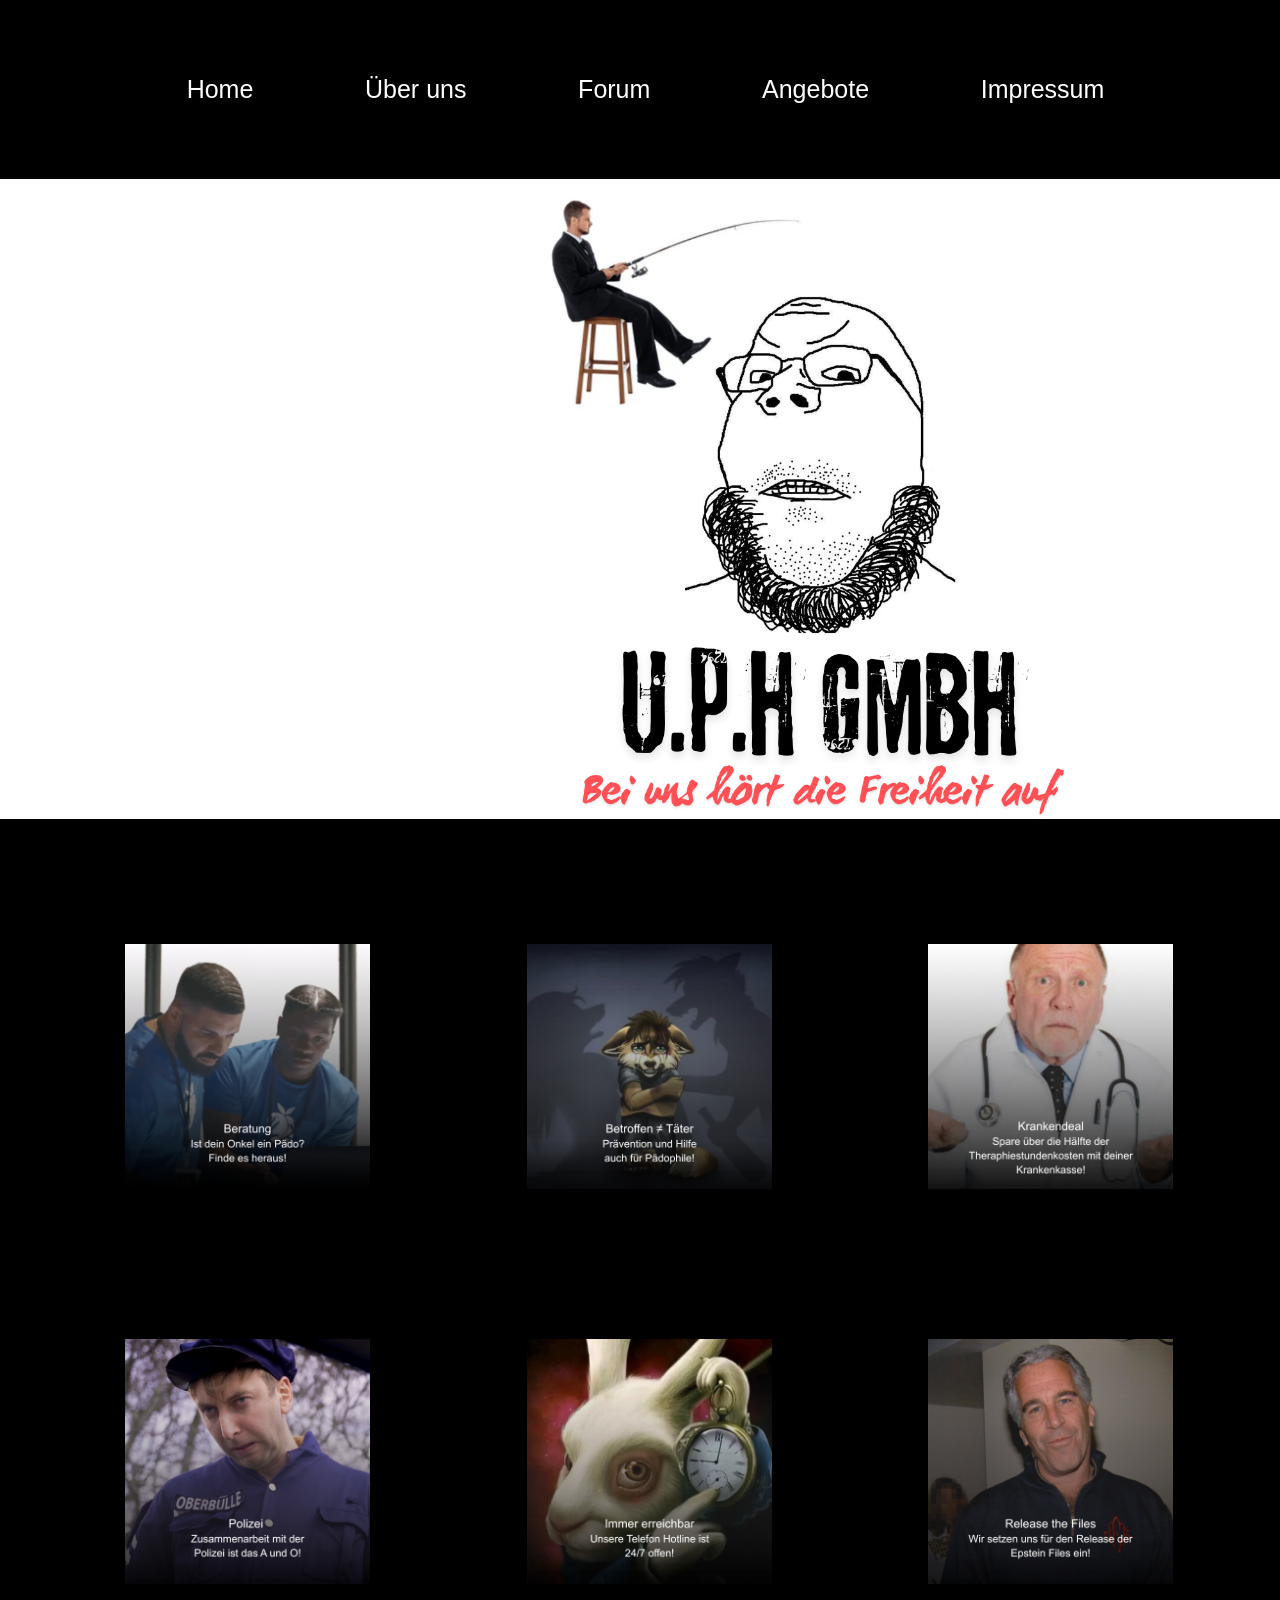
<file: index.html>
<!DOCTYPE html>
<html lang="en">
<head>
    <meta charset="UTF-8">
    <meta name="viewport" content="width=device-width, initial-scale=1.0">
    <title>UPH-Home</title>
    <link rel="stylesheet" href="style.css">
</head>
<body>
 <div class="navbar">
    <a href="index.html">Home</a>
    <a href="about.html">Über uns</a>
    <a href="forum.html">Forum</a>
    <a href="angebote.html">Angebote</a>
    <a href="impressum.html">Impressum</a>
 </div>
 
<div class="container">
    <img src="pics/uphreal.png" alt="logo">

 <!--  <div class="rechts">
     <p style=" font-family:arial;
    align-items:center;
    font-size:100px;justify-content:center; border-left:40px; padding:50px;padding-up:100px;border-up:200px;">Qualitatives <br> Pädo-Hunting</p>
    </div>!-->
 </div>

 <div class="infotainer">
    <img src="pics/2ü.png" alt="Beratung">
    <img src="pics/hilfe.png" alt="Psychologische Hilfe">
    <img src="pics/sparenmitwaren.png" alt="Sparen mit Krankenkasse">
    <img src="pics/oberbulle.png" alt="polizeiliche Zusammenarbeit">
    <img src="pics/tele.png" alt="24/7 Hotline">
    <img src="pics/thefiles.png" alt="Release the Files!!">
 </div>
</body>
</html>
</file>
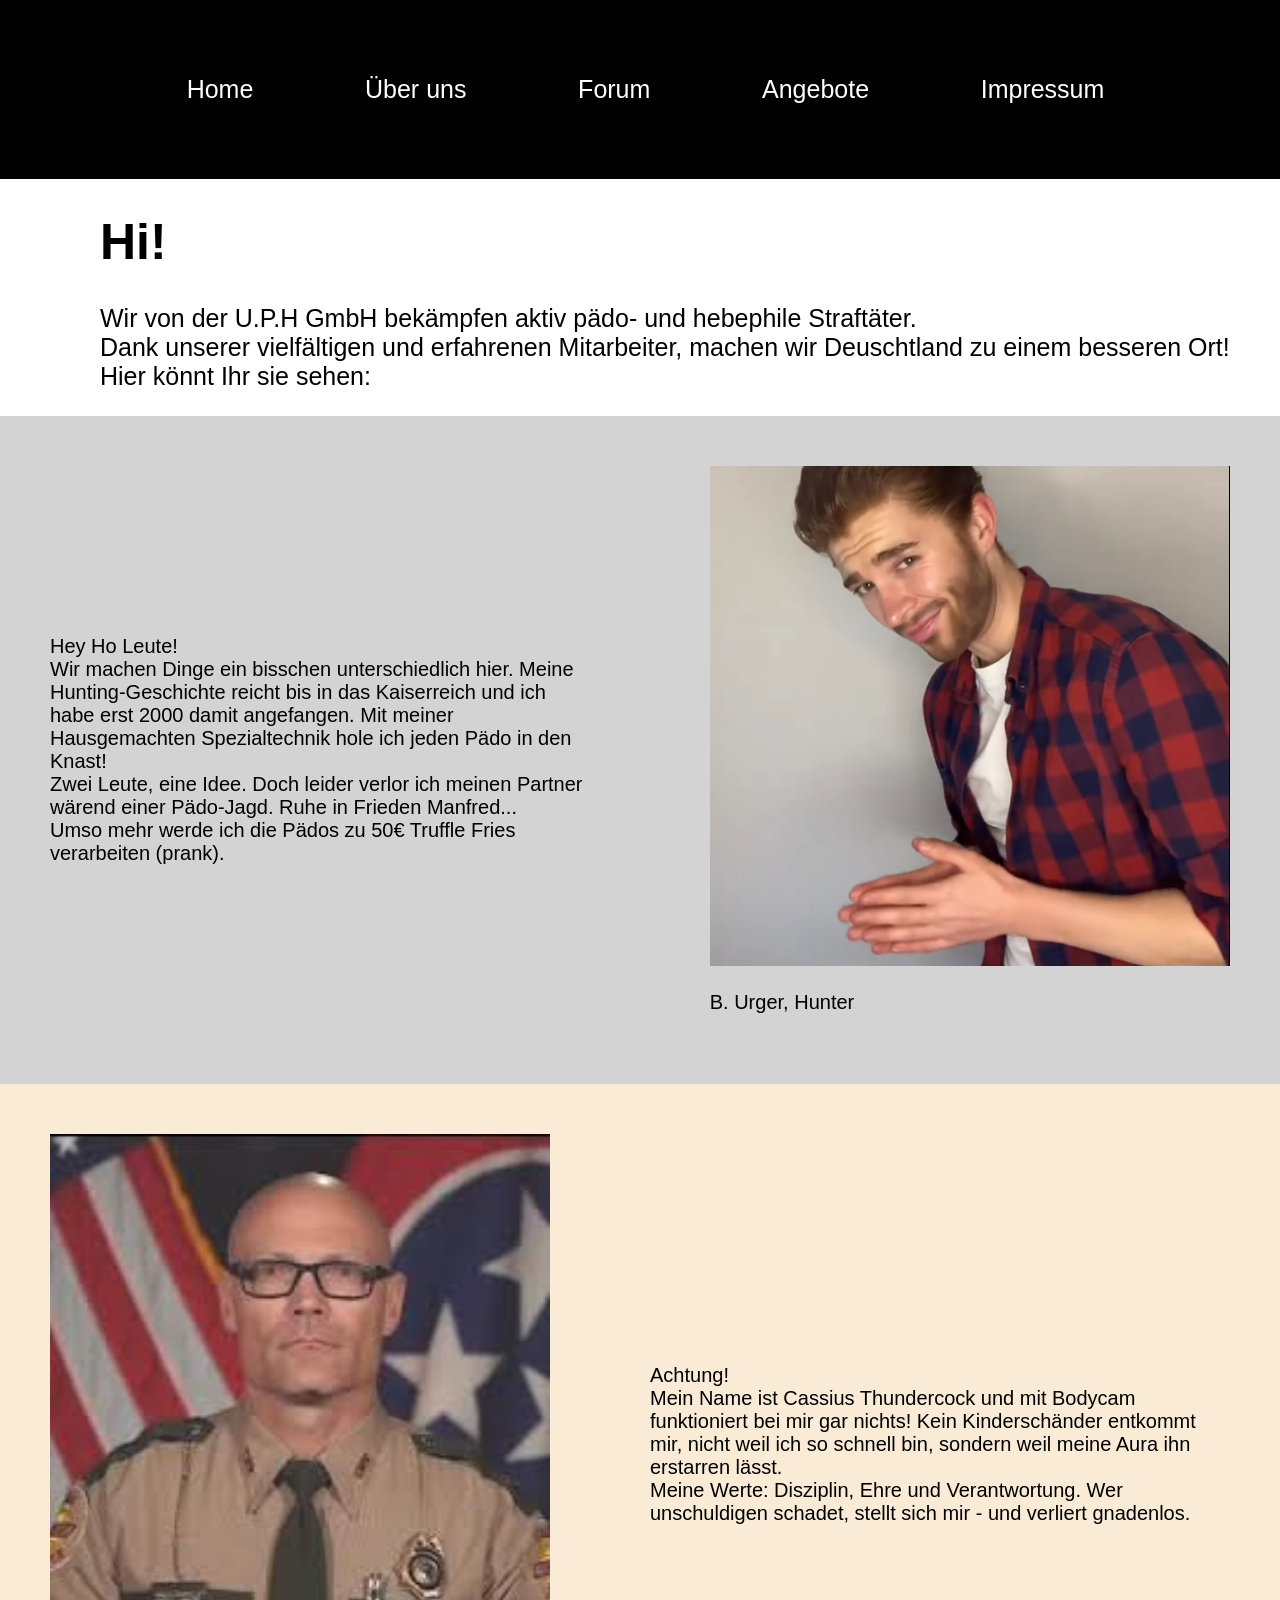
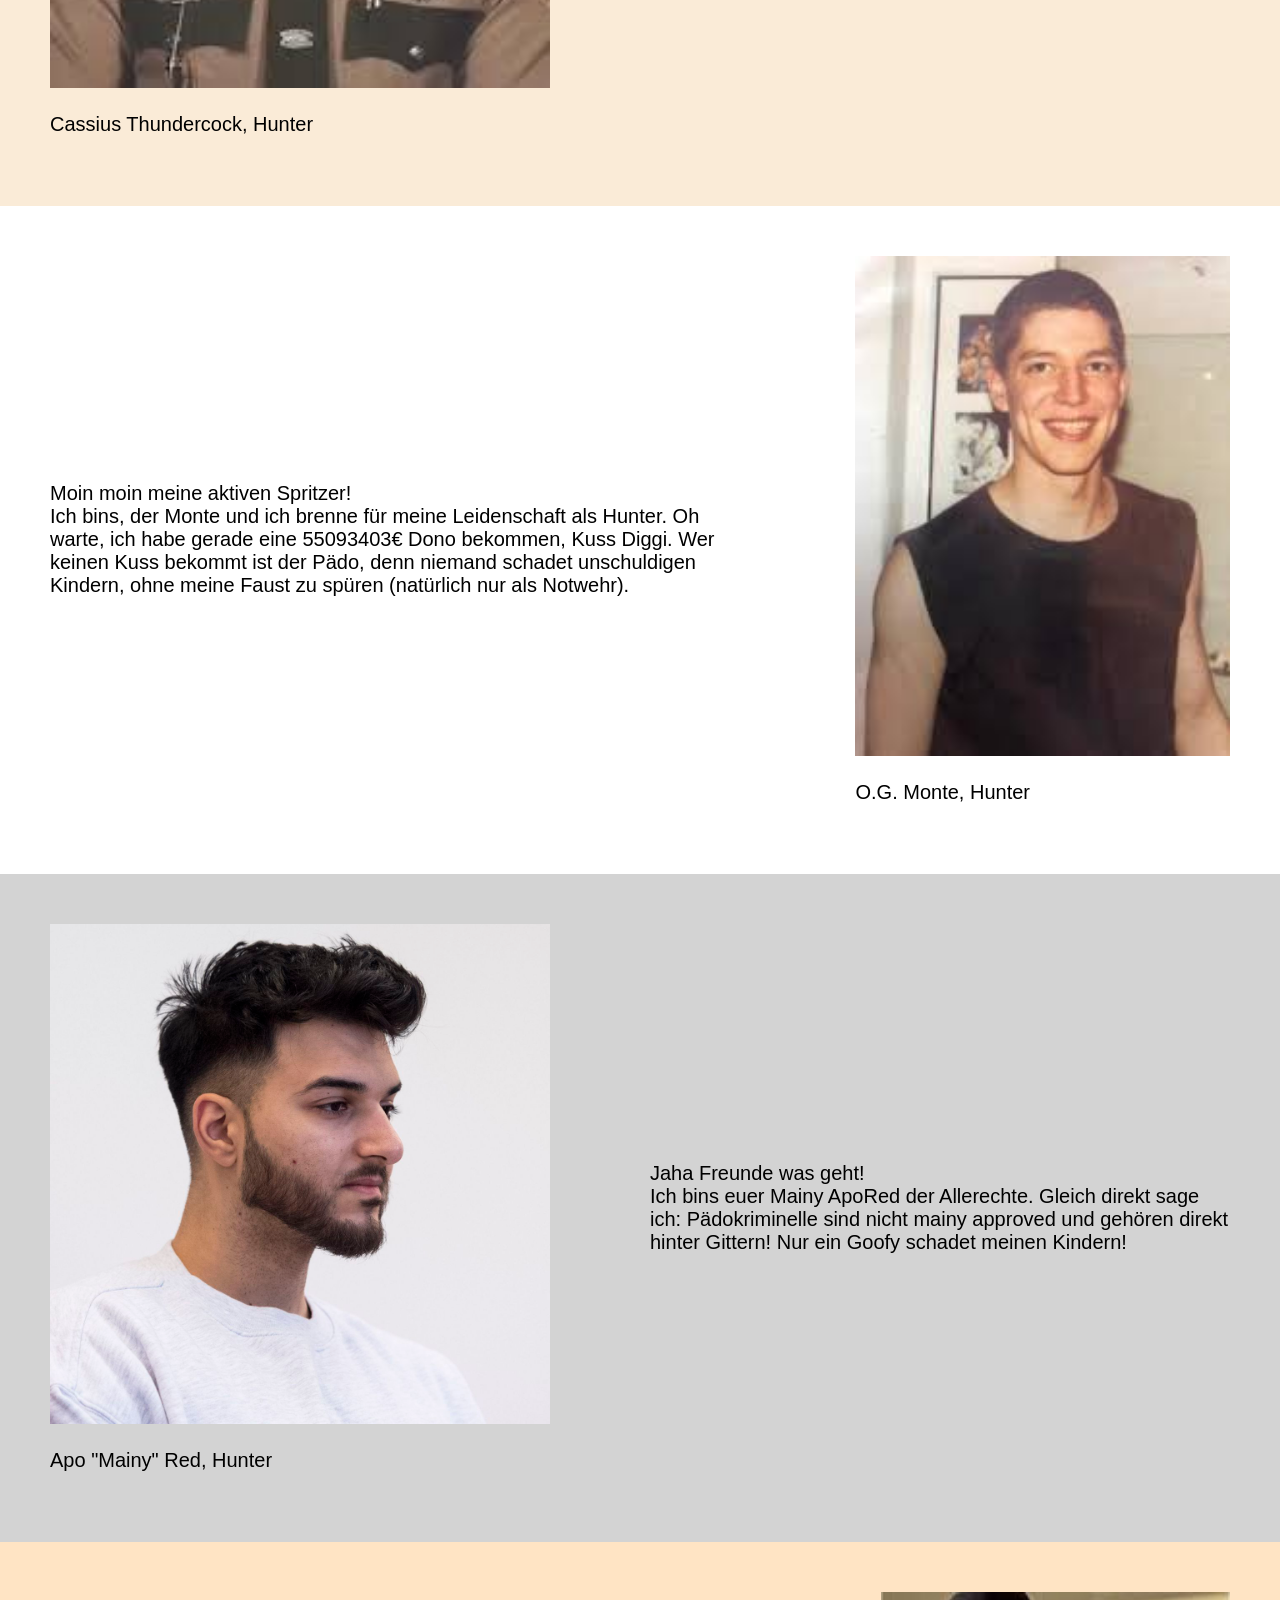
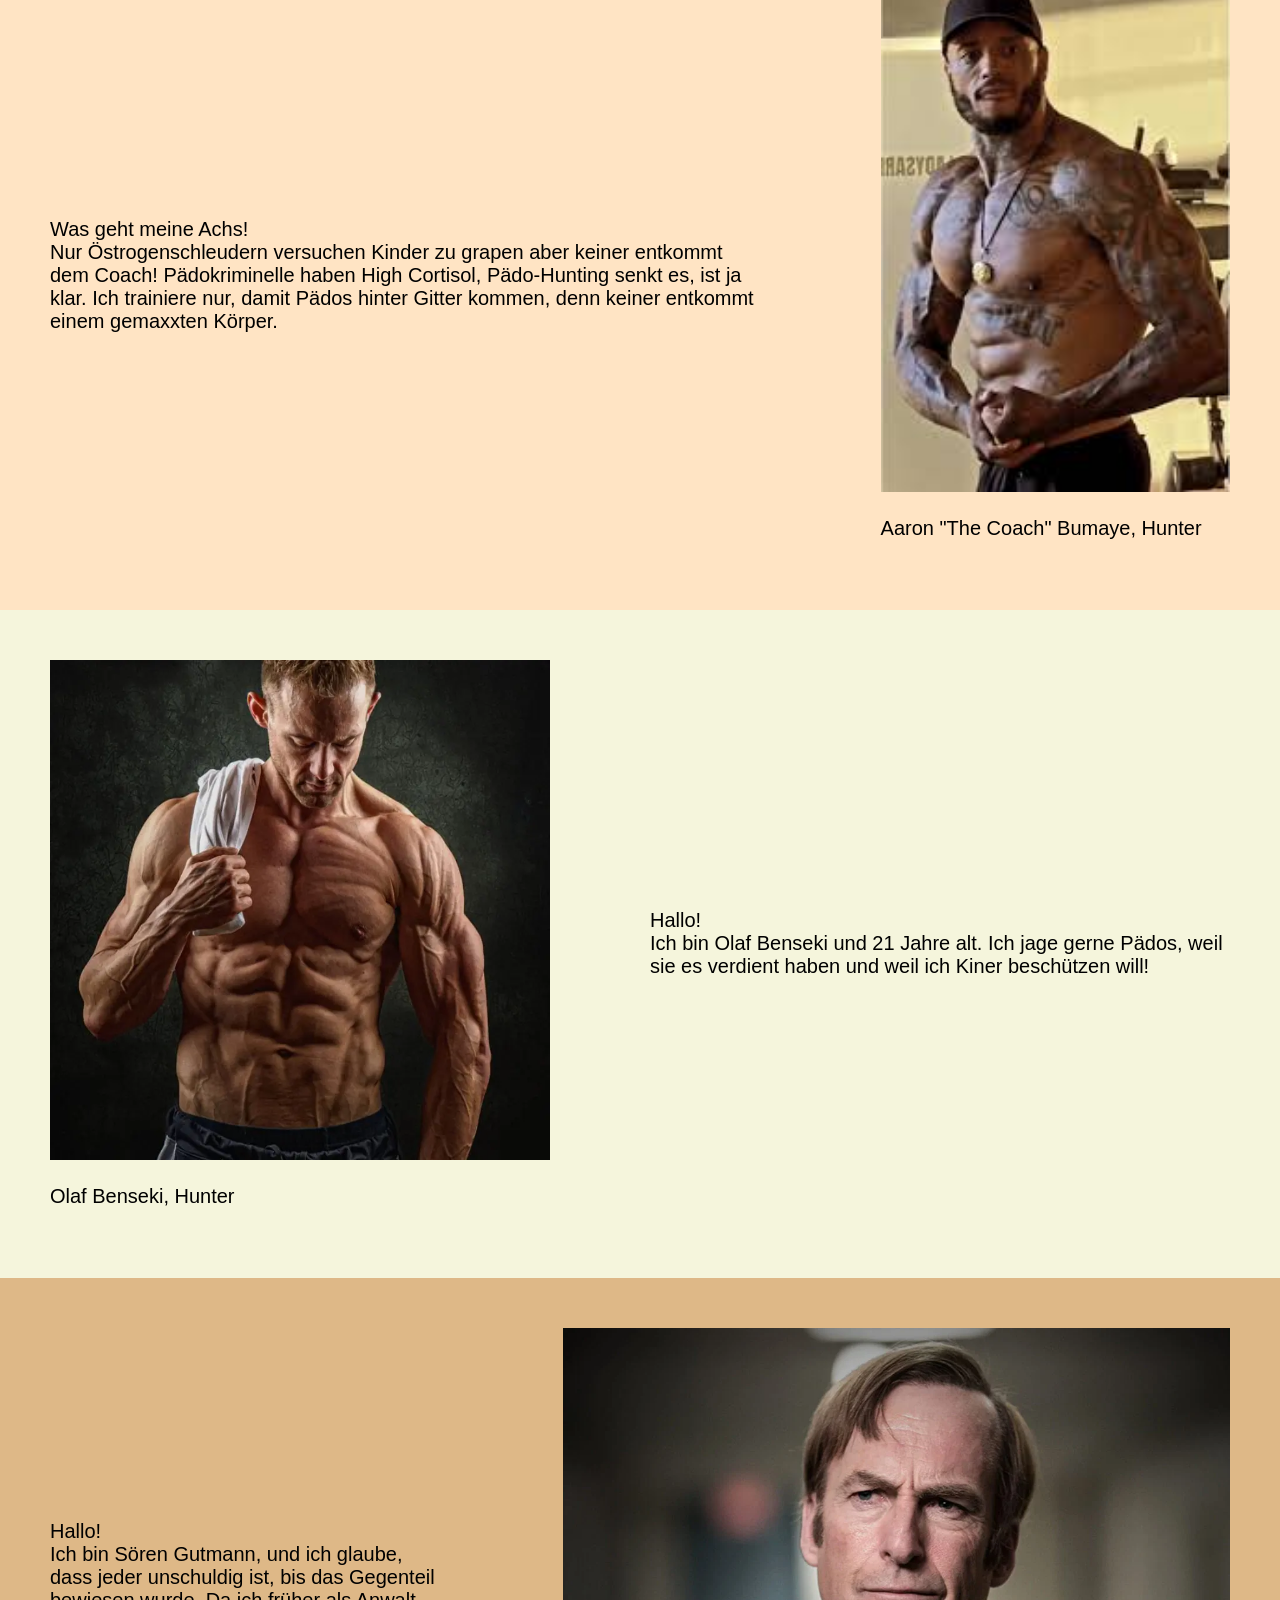
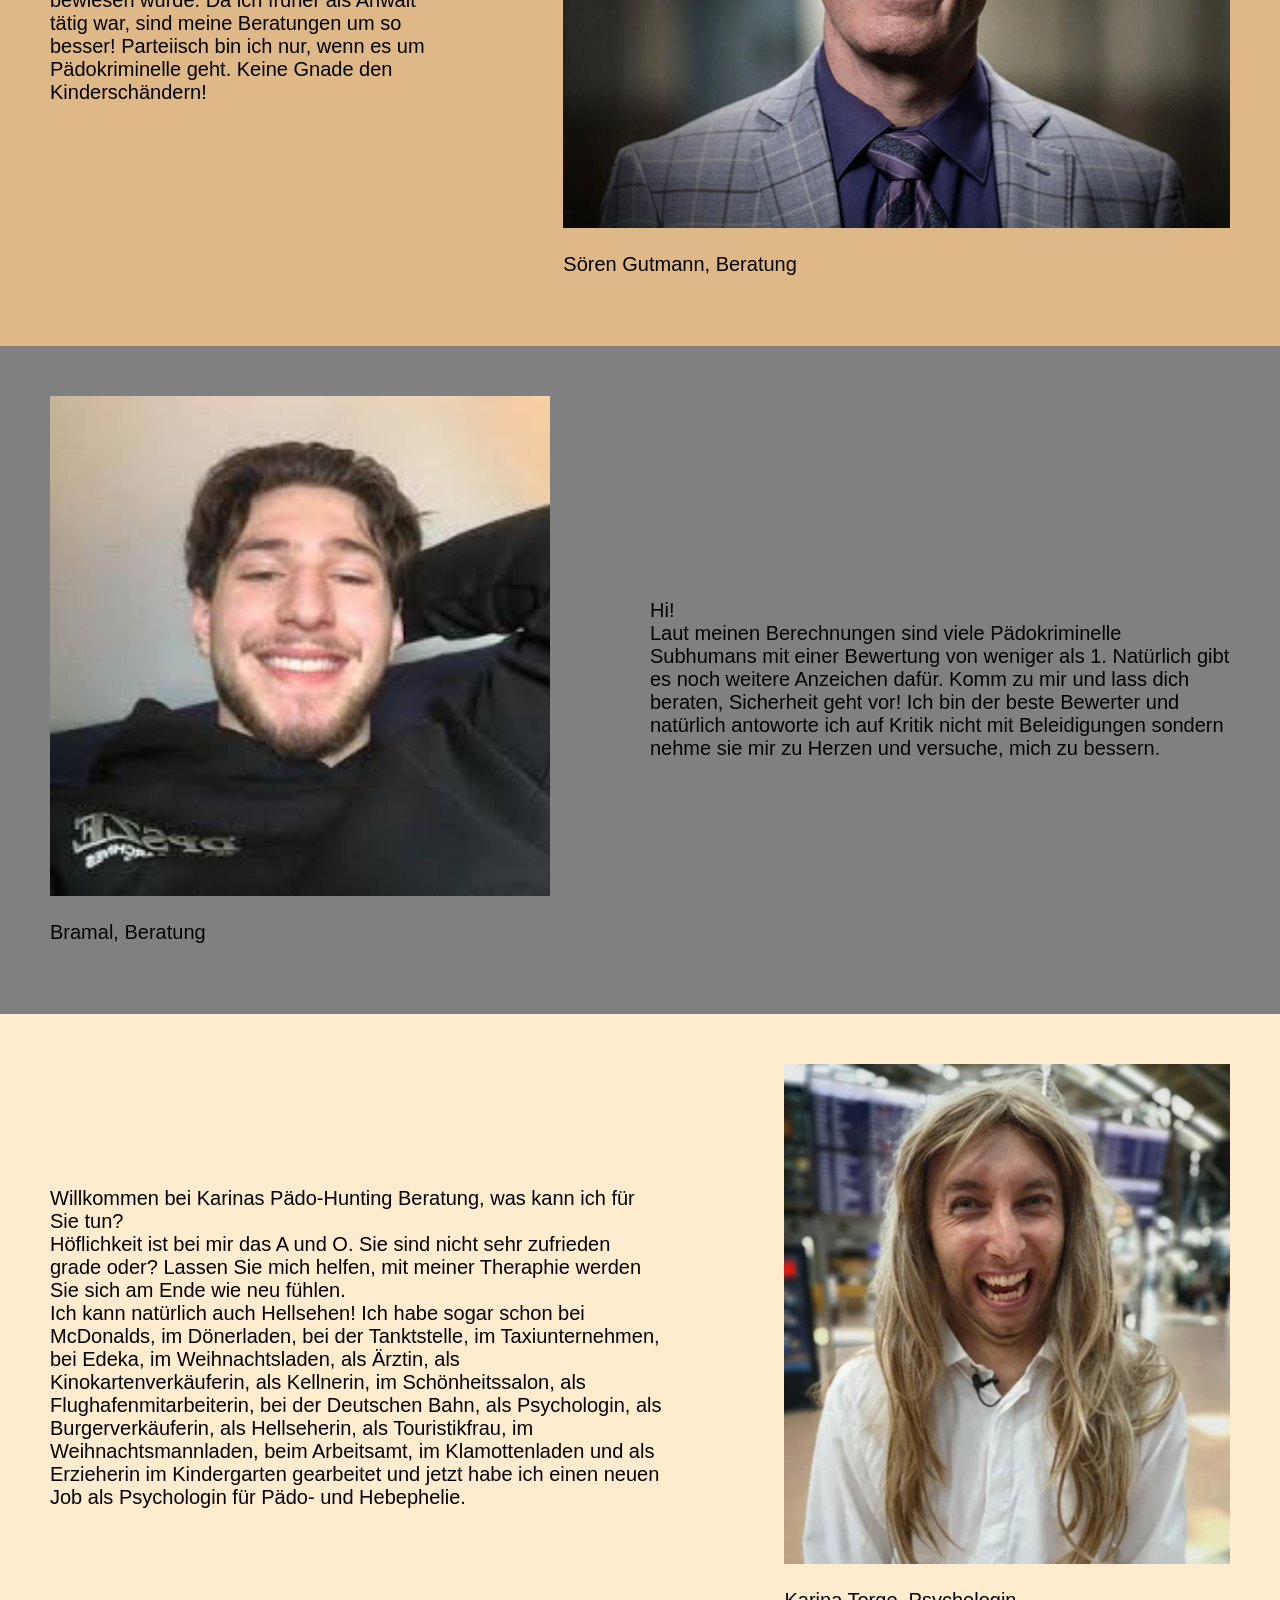
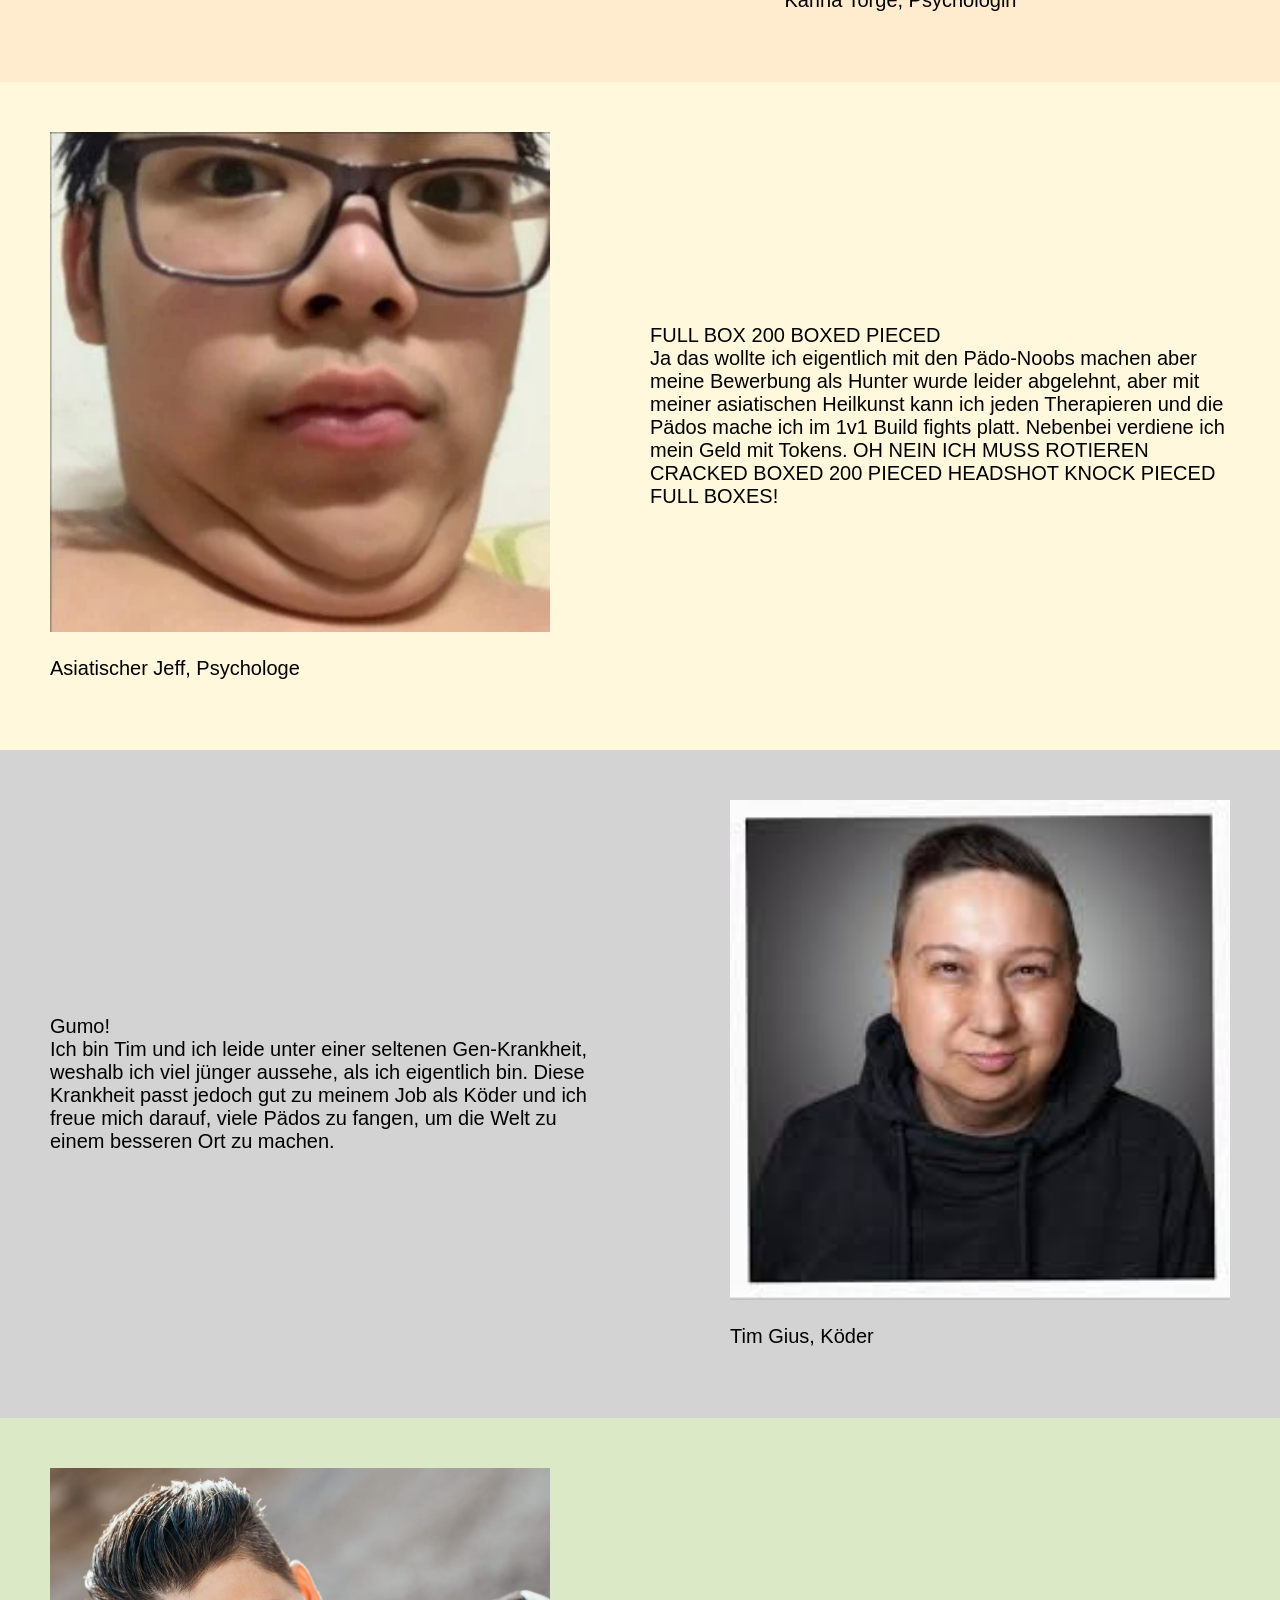
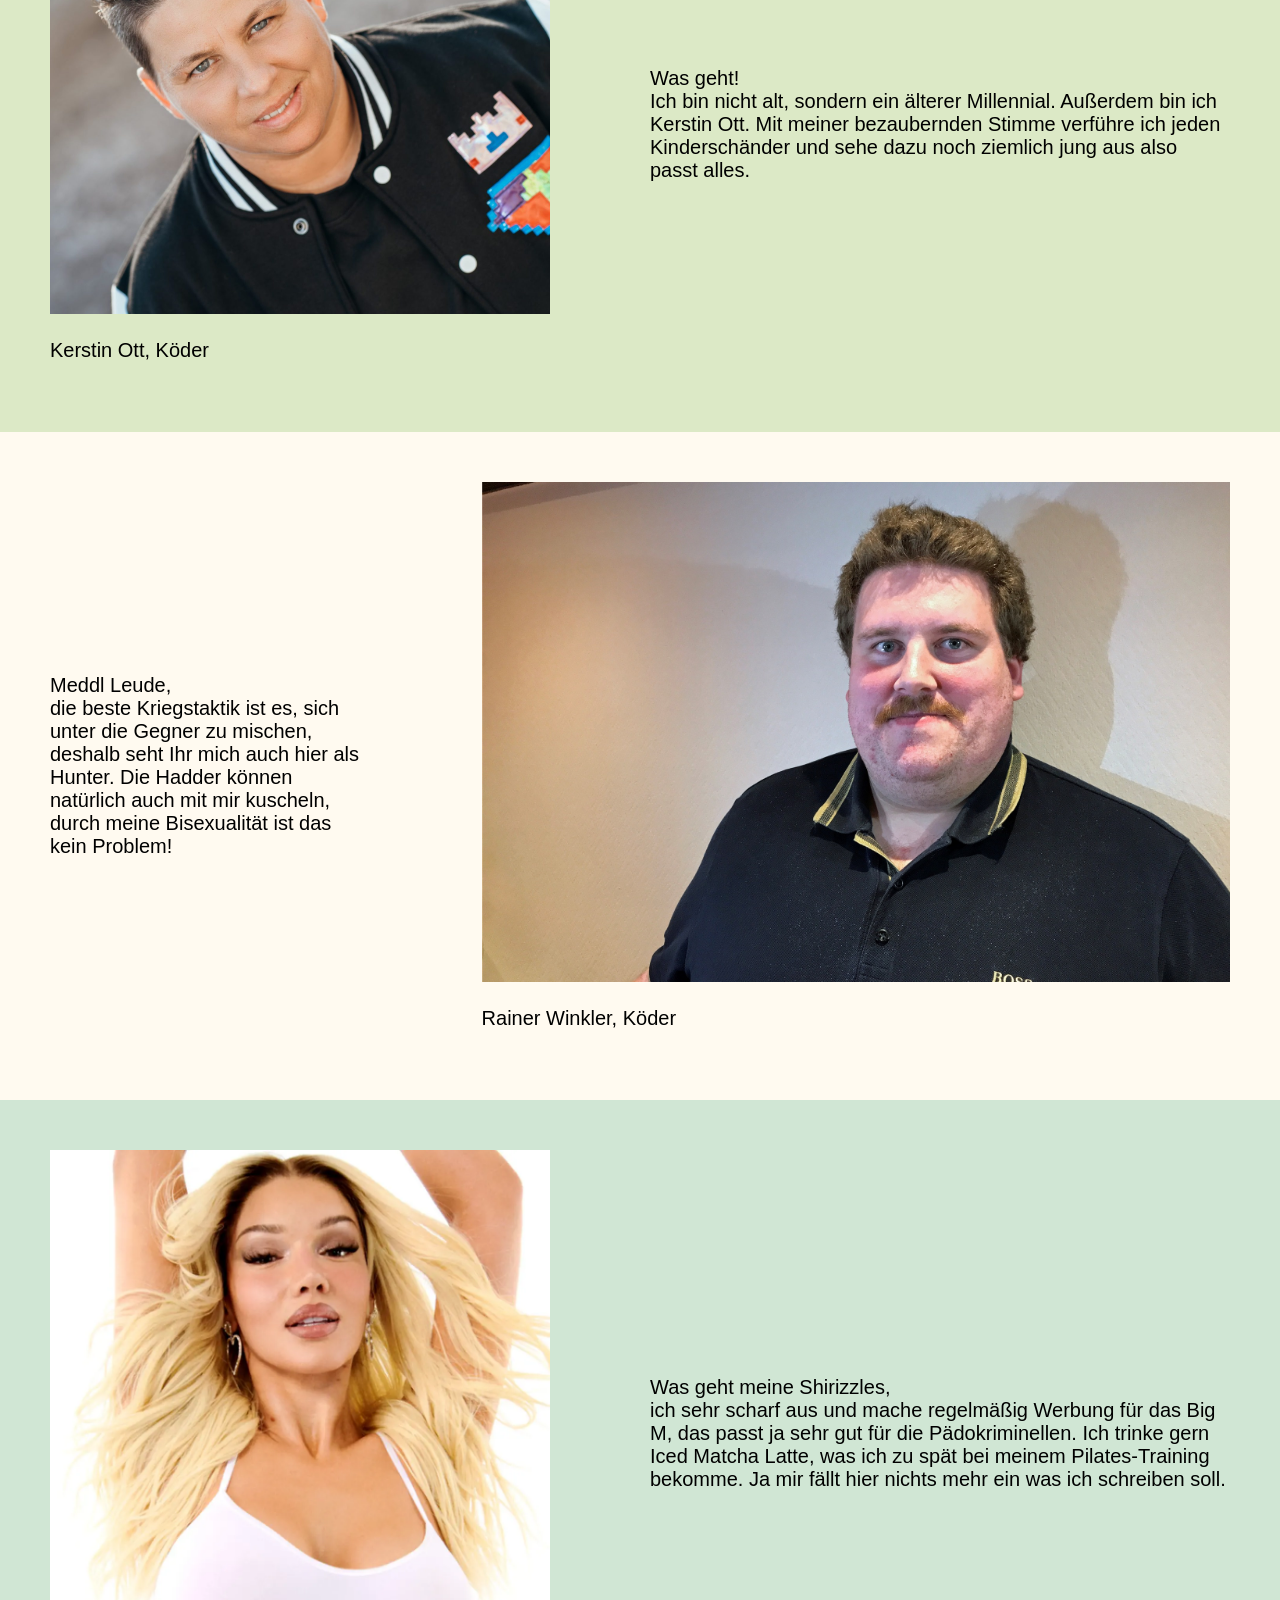
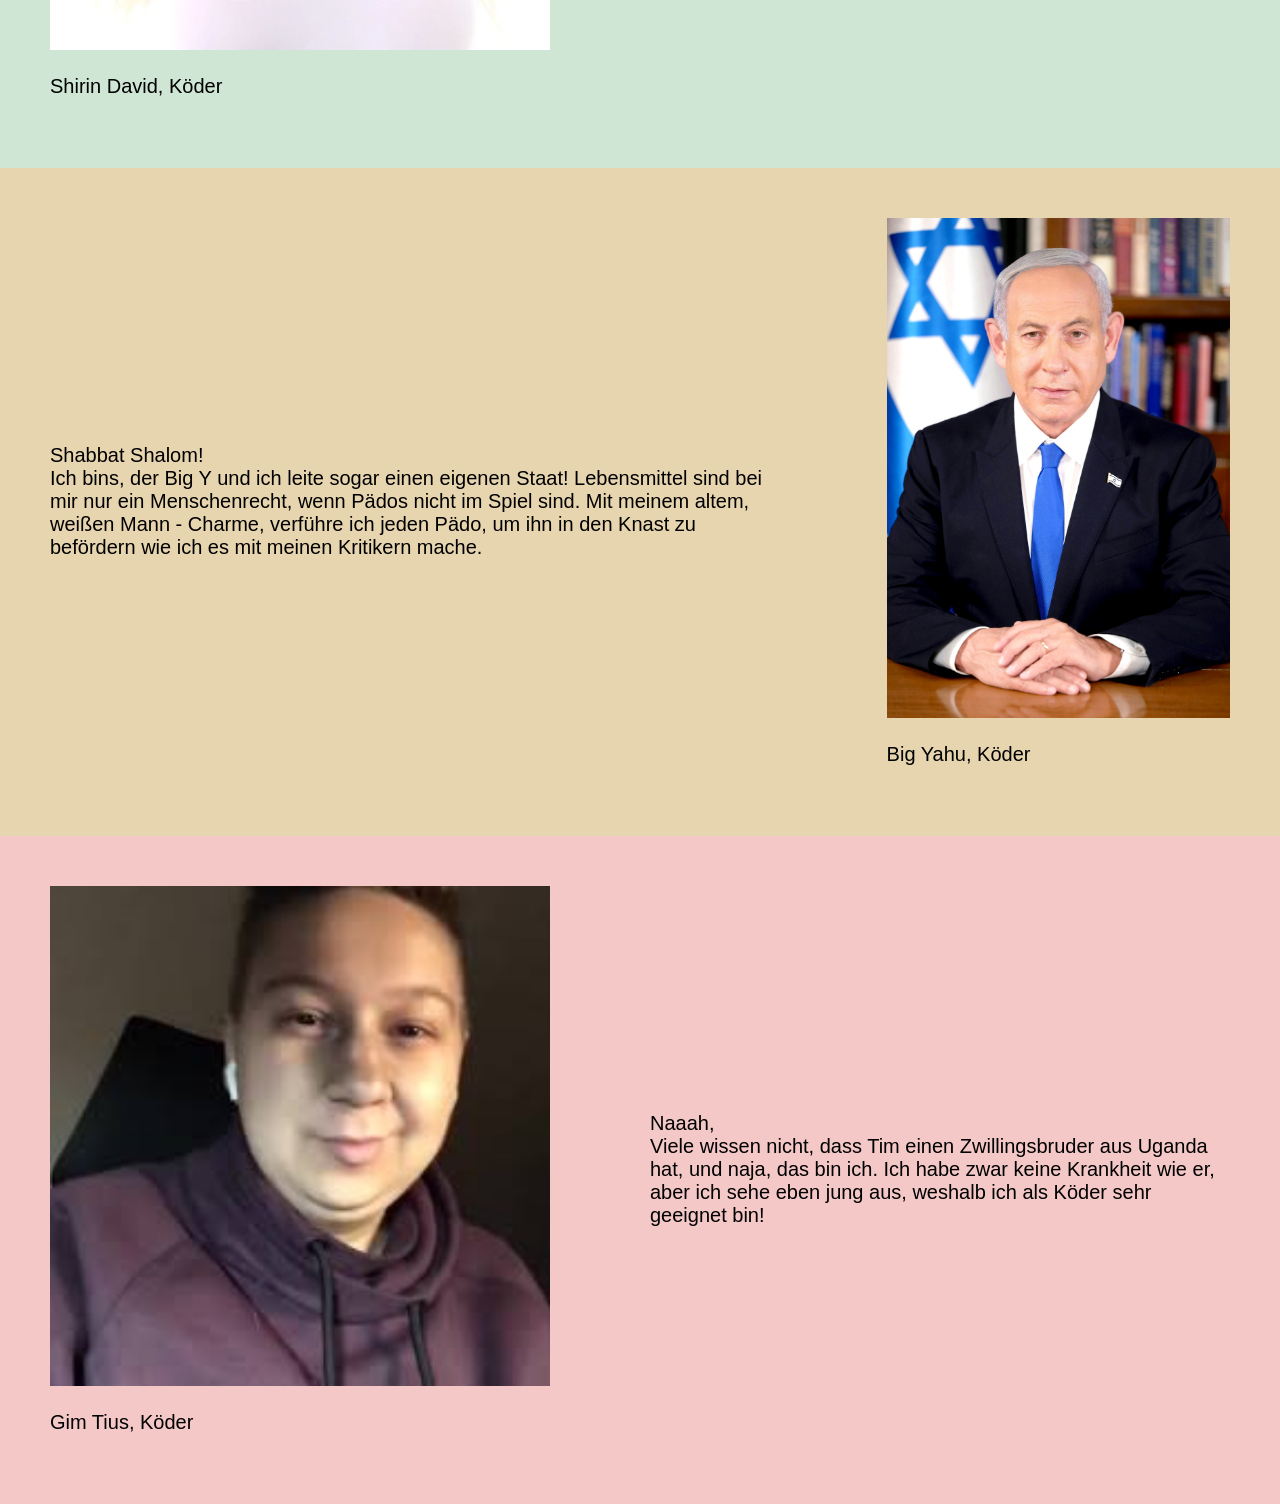
<file: about.html>
<!DOCTYPE html>
<html>
<head>
    <title> UHP-About</title>
    <link rel="stylesheet" href="style.css">
</head>
<body>
<div class="navbar">
    <a href="index.html">Home</a>
    <a href="about.html">Über uns</a>
    <a href="forum.html">Forum</a>
    <a href="angebote.html">Angebote</a>
    <a href="impressum.html">Impressum</a>
</div>
<div class="opening">
<h1 style="font-family: Arial, Helvetica, sans-serif; font-size: 50px; padding-left: 100px;">Hi!</h1>
<p style="font-family: Arial, Helvetica, sans-serif; padding-left: 100px; font-size: 25px;">Wir von der U.P.H GmbH bekämpfen aktiv pädo- und hebephile Straftäter. 
    <br> Dank unserer vielfältigen und erfahrenen Mitarbeiter, machen wir Deuschtland zu einem besseren Ort! 
    <br> Hier könnt Ihr sie sehen:
    </p>
</div>
<div class="zwei" style="background-color:lightgrey;">
    <div class="tlinks">
    <p>
        Hey Ho Leute!
        <br> Wir machen Dinge ein bisschen unterschiedlich hier. Meine Hunting-Geschichte reicht bis in das Kaiserreich und ich habe erst 2000 damit angefangen.  Mit meiner Hausgemachten Spezialtechnik hole ich jeden Pädo in den Knast!
        <br> Zwei Leute, eine Idee. Doch leider verlor ich meinen Partner wärend einer Pädo-Jagd. Ruhe in Frieden Manfred...
        <br> Umso mehr werde ich die Pädos zu 50€ Truffle Fries verarbeiten (prank).
    </p>
    </div>
    <div class="brechts">
    <img src="pics/wedothingsalittledifferentaroundhere.png" alt="BurgerGuy">
    <p>B. Urger, Hunter</p>
    </div>
</div>
<div class="eins" style="background-color: antiquewhite;">
    <div class="blinks">
    <img src="pics/ct.jpg" alt="drillsergeant">
        <p>Cassius Thundercock, Hunter</p>
    </div>
    <div class="trechts">
    <p>
        Achtung!
        <br> Mein Name ist Cassius Thundercock und mit Bodycam funktioniert bei mir gar nichts! Kein Kinderschänder entkommt mir, nicht weil ich so schnell bin, sondern weil meine Aura ihn erstarren lässt.
        <br> Meine Werte: Disziplin, Ehre und Verantwortung. Wer unschuldigen schadet, stellt sich mir - und verliert gnadenlos.
    </p>
    </div>
</div>
<div class="zwei">
    <div class="tlinks">
    <p>
        Moin moin meine aktiven Spritzer!
        <br> Ich bins, der Monte und ich brenne für meine Leidenschaft als Hunter. Oh warte, ich habe gerade eine 55093403€ Dono bekommen, Kuss Diggi. Wer keinen Kuss bekommt ist der Pädo, denn niemand schadet unschuldigen Kindern, ohne meine Faust zu spüren (natürlich nur als Notwehr).
    </p>
    </div>
    <div class="brechts">
    <img src="pics/monte.jpg" alt="der aktive">
    <p>O.G. Monte, Hunter</p>
    </div>
</div>
<div class="eins">
    <div class="blinks">
    <img src="pics/mainy.jpg" alt="DerOpa">
    <p>Apo "Mainy" Red, Hunter  </p>
    </div>
    <div class="trechts">
        Jaha Freunde was geht!
        <br> Ich bins euer Mainy ApoRed der Allerechte. Gleich direkt sage ich: Pädokriminelle sind nicht mainy approved und gehören direkt hinter Gittern! Nur ein Goofy schadet meinen Kindern!
    </div>
</div>
<div class="zwei" style="background-color: bisque;">
    <div class="tlinks">
        <p>Was geht meine Achs!
            <br> Nur Östrogenschleudern versuchen Kinder zu grapen aber keiner entkommt dem Coach! Pädokriminelle haben High Cortisol, Pädo-Hunting senkt es, ist ja klar. Ich trainiere nur, damit Pädos hinter Gitter kommen, denn keiner entkommt einem gemaxxten Körper.
        </p>
    </div>
    <div class="brechts">
        <img src="pics/thecoach.jpg" alt="The Coach">
        <p>Aaron "The Coach" Bumaye, Hunter</p>
    </div>
</div>
<div class="eins" style="background-color:beige ;">
    <div class="blinks">
    <img src="pics/leom.webp" alt="Leon">
    <p>Olaf Benseki, Hunter</p>
    </div>
    <div class="trechts">
        Hallo!
        <br> Ich bin Olaf Benseki und 21 Jahre alt. Ich jage gerne Pädos, weil sie es verdient haben und weil ich Kiner beschützen will!
    </div>
</div>
<div class="zwei" style="background-color: burlywood;">
    <div class="tlinks">
        <p> Hallo!
            <br> Ich bin Sören Gutmann, und ich glaube, dass jeder unschuldig ist, bis das Gegenteil bewiesen wurde. Da ich früher als Anwalt tätig war, sind meine Beratungen um so besser!
            Parteiisch bin ich nur, wenn es um Pädokriminelle geht. Keine Gnade den Kinderschändern!
        </p>
    </div>
    <div class="brechts">
        <img src="pics/sören.webp">
        <p>Sören Gutmann, Beratung</p>
    </div>




</div>
<div class="eins" style="background-color: grey;">
    <div class="blinks">
        <img src="pics/bram.jpg" alt="Bramal">
        <p>Bramal, Beratung</p>
    </div>
    <div class="trechts">
        Hi!
        <br>Laut meinen Berechnungen sind viele Pädokriminelle Subhumans mit einer Bewertung von weniger als 1. Natürlich gibt es noch weitere Anzeichen dafür. Komm zu mir und lass dich beraten, Sicherheit geht vor!
        Ich bin der beste Bewerter und natürlich antoworte ich auf Kritik nicht mit Beleidigungen sondern nehme sie mir zu Herzen und versuche, mich zu bessern.
    </div>



</div>
<div class="zwei" style="background-color: blanchedalmond;">
    <div class="tlinks">
        <p>Willkommen bei Karinas Pädo-Hunting Beratung, was kann ich für Sie tun?
            <br> Höflichkeit ist bei mir das A und O. Sie sind nicht sehr zufrieden grade oder? Lassen Sie mich helfen, mit meiner Theraphie werden Sie sich am Ende wie neu fühlen. 
            <br> Ich kann natürlich auch Hellsehen! Ich habe sogar schon bei McDonalds, im Dönerladen, bei der Tanktstelle, im Taxiunternehmen, bei Edeka, im Weihnachtsladen, als Ärztin, als Kinokartenverkäuferin, als Kellnerin, im Schönheitssalon, als Flughafenmitarbeiterin, bei der Deutschen Bahn, als Psychologin, als Burgerverkäuferin, als Hellseherin, als Touristikfrau, im Weihnachtsmannladen, beim Arbeitsamt, im Klamottenladen und als Erzieherin im Kindergarten gearbeitet und jetzt habe ich einen neuen Job als Psychologin für Pädo- und Hebephelie.
        </p>
    </div>
    <div class="brechts">
        <img src="pics/karina.webp" alt="Karina">
        <p>Karina Torge, Psychologin</p>
    </div>
</div> 
<div class="eins" style="background-color: cornsilk;">
    <div class="blinks">
    <img src="pics/jeffmeff.webp" alt="full box guy">
    <p>Asiatischer Jeff, Psychologe  </p>
    </div>
    <div class="trechts">
        FULL BOX 200 BOXED PIECED
        <br>Ja das wollte ich eigentlich mit den Pädo-Noobs machen aber meine Bewerbung als Hunter wurde leider abgelehnt, aber mit meiner asiatischen Heilkunst kann ich jeden Therapieren und die Pädos mache ich im 1v1 Build fights platt. Nebenbei verdiene ich mein Geld mit Tokens. OH NEIN ICH MUSS ROTIEREN CRACKED BOXED 200 PIECED HEADSHOT KNOCK PIECED FULL BOXES!
    </div>
</div>
<div class="zwei" style="background-color: lightgray;">
    <div class="tlinks">
        <p>Gumo!
            <br> Ich bin Tim und ich leide unter einer seltenen Gen-Krankheit, weshalb ich viel jünger aussehe, als ich eigentlich bin. Diese Krankheit passt jedoch gut zu meinem Job als Köder und ich freue mich darauf, viele Pädos zu fangen, um die Welt zu einem besseren Ort zu machen.
        </p>
    </div>
    <div class="brechts">
       <a href="pics/originalpicture.webp"> <img src="pics/tim.jpg" alt="Tim"></a>
        <p>Tim Gius, Köder</p>
    </div>

</div>
<div class="eins" style="background-color: rgb(220, 233, 198);">
    <div class="blinks">
        <img src="pics/kerstinja.jpg" alt="Köder2">
        <p>Kerstin Ott, Köder</p>
    </div>
    <div class="trechts">
        Was geht!
        <br> Ich bin nicht alt, sondern ein älterer Millennial. Außerdem bin ich Kerstin Ott. Mit meiner bezaubernden Stimme verführe ich jeden Kinderschänder und sehe dazu noch ziemlich jung aus also passt alles.
    </div>
</div>
<div class="zwei" style="background-color: floralwhite;">
    <div class="tlinks">
        Meddl Leude,
        <br> die beste Kriegstaktik ist es, sich unter die Gegner zu mischen, deshalb seht Ihr mich auch hier als Hunter. Die Hadder können natürlich auch mit mir kuscheln, durch meine Bisexualität ist das kein Problem!
    </div>
    <div class="brechts">
        <img src="pics/meddle.jpg" alt="köder3">
        <p> Rainer Winkler, Köder</p>
    </div>
</div>
<div class="eins" style="background-color: rgb(208, 230, 212);">
    <div class="blinks">
        <img src="pics/shiri.webp" alt="Köder4">
        <p>Shirin David, Köder</p>
    </div>
    <div class="trechts">
        Was geht meine Shirizzles, 
        <br> ich sehr scharf aus und mache regelmäßig Werbung für das Big M, das passt ja sehr gut für die Pädokriminellen. Ich trinke gern Iced Matcha Latte, was ich zu spät bei meinem Pilates-Training bekomme. Ja mir fällt hier nichts mehr ein was ich schreiben soll.
    </div>
</div>
<div class="zwei" style="background-color: rgb(231, 213, 176);">
    <div class="tlinks">
        Shabbat Shalom!
        <br> Ich bins, der Big Y und ich leite sogar einen eigenen Staat! Lebensmittel sind bei mir nur ein Menschenrecht, wenn Pädos nicht im Spiel sind. Mit meinem altem, weißen Mann - Charme, verführe ich jeden Pädo, um ihn in den Knast zu befördern wie ich es mit meinen Kritikern mache.
    </div>
    <div class="brechts">
        <img src="pics/bigy.jpg" alt="köder5">
        <p> Big Yahu, Köder</p>
    </div>
</div>
<div class="eins" style="background-color: rgb(245, 200, 200);">
    <div class="blinks">
        <img src="pics/gimtioh.jpg" alt="Köder6">
        <p>Gim Tius, Köder</p>
    </div>
    <div class="trechts">
        Naaah, 
        <br> Viele wissen nicht, dass Tim einen Zwillingsbruder aus Uganda hat, und naja, das bin ich. Ich habe zwar keine Krankheit wie er, aber ich sehe eben jung aus, weshalb ich als Köder sehr geeignet bin! 
    </div>


</body>
</html>
</file>
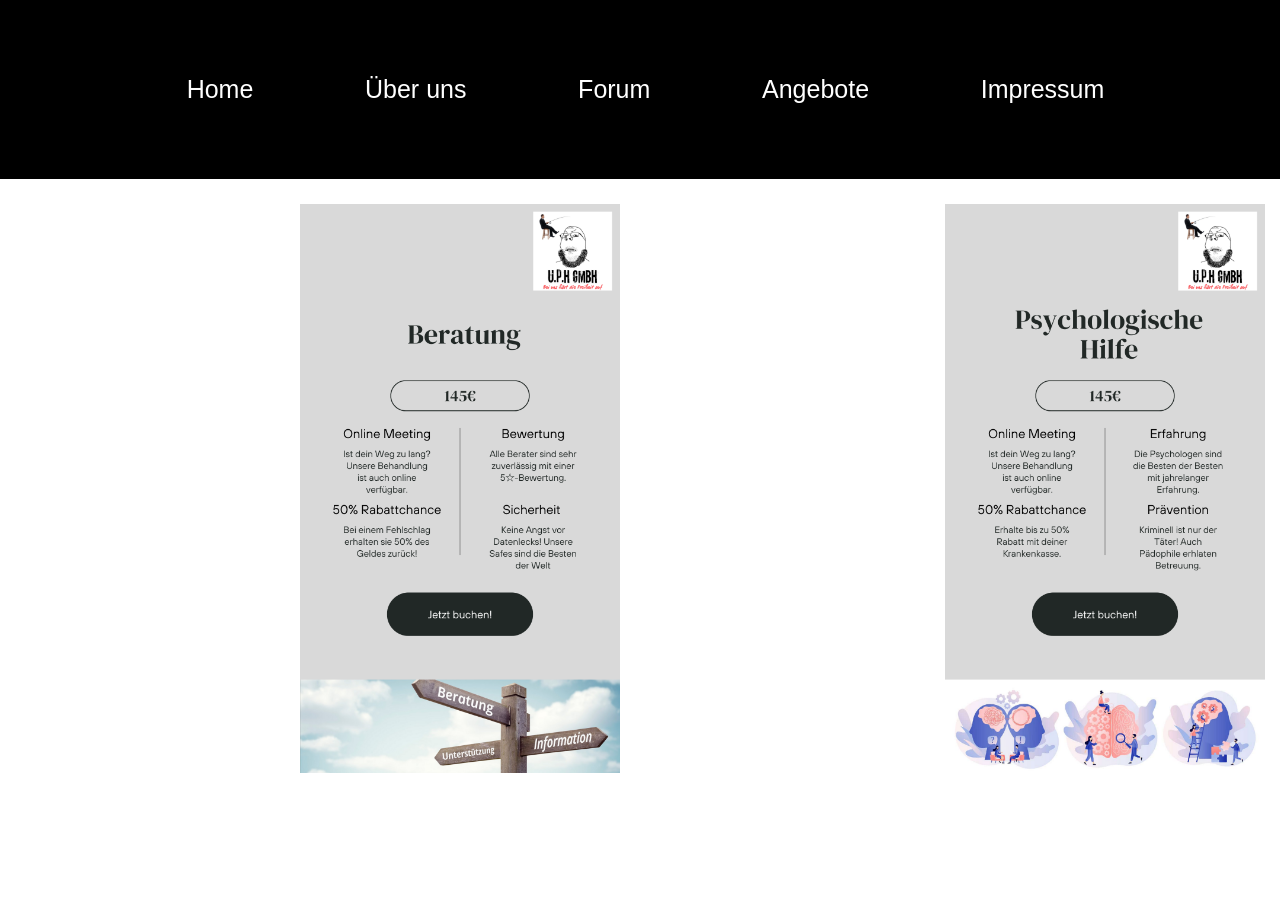
<file: angebote.html>
<!DOCTYPE html>
<html lang="en">
<head>
    <meta charset="UTF-8">
    <meta name="viewport" content="width=device-width, initial-scale=1.0">
    <title>UPH-Angebote</title>
    <link rel="stylesheet" href="style.css">
</head>

 <div class="navbar">
    <a href="index.html">Home</a>
    <a href="about.html">Über uns</a>
    <a href="forum.html">Forum</a>
    <a href="angebote.html">Angebote</a>
    <a href="impressum.html">Impressum</a>
 </div>
 <div class="angebote">
    <img src="pics/beratunf1.png" alt="Beratung Angebot" >
    <img src="pics/psycho.png" alt="Psychologische Hilfe Angebot" >
 </div>
</file>
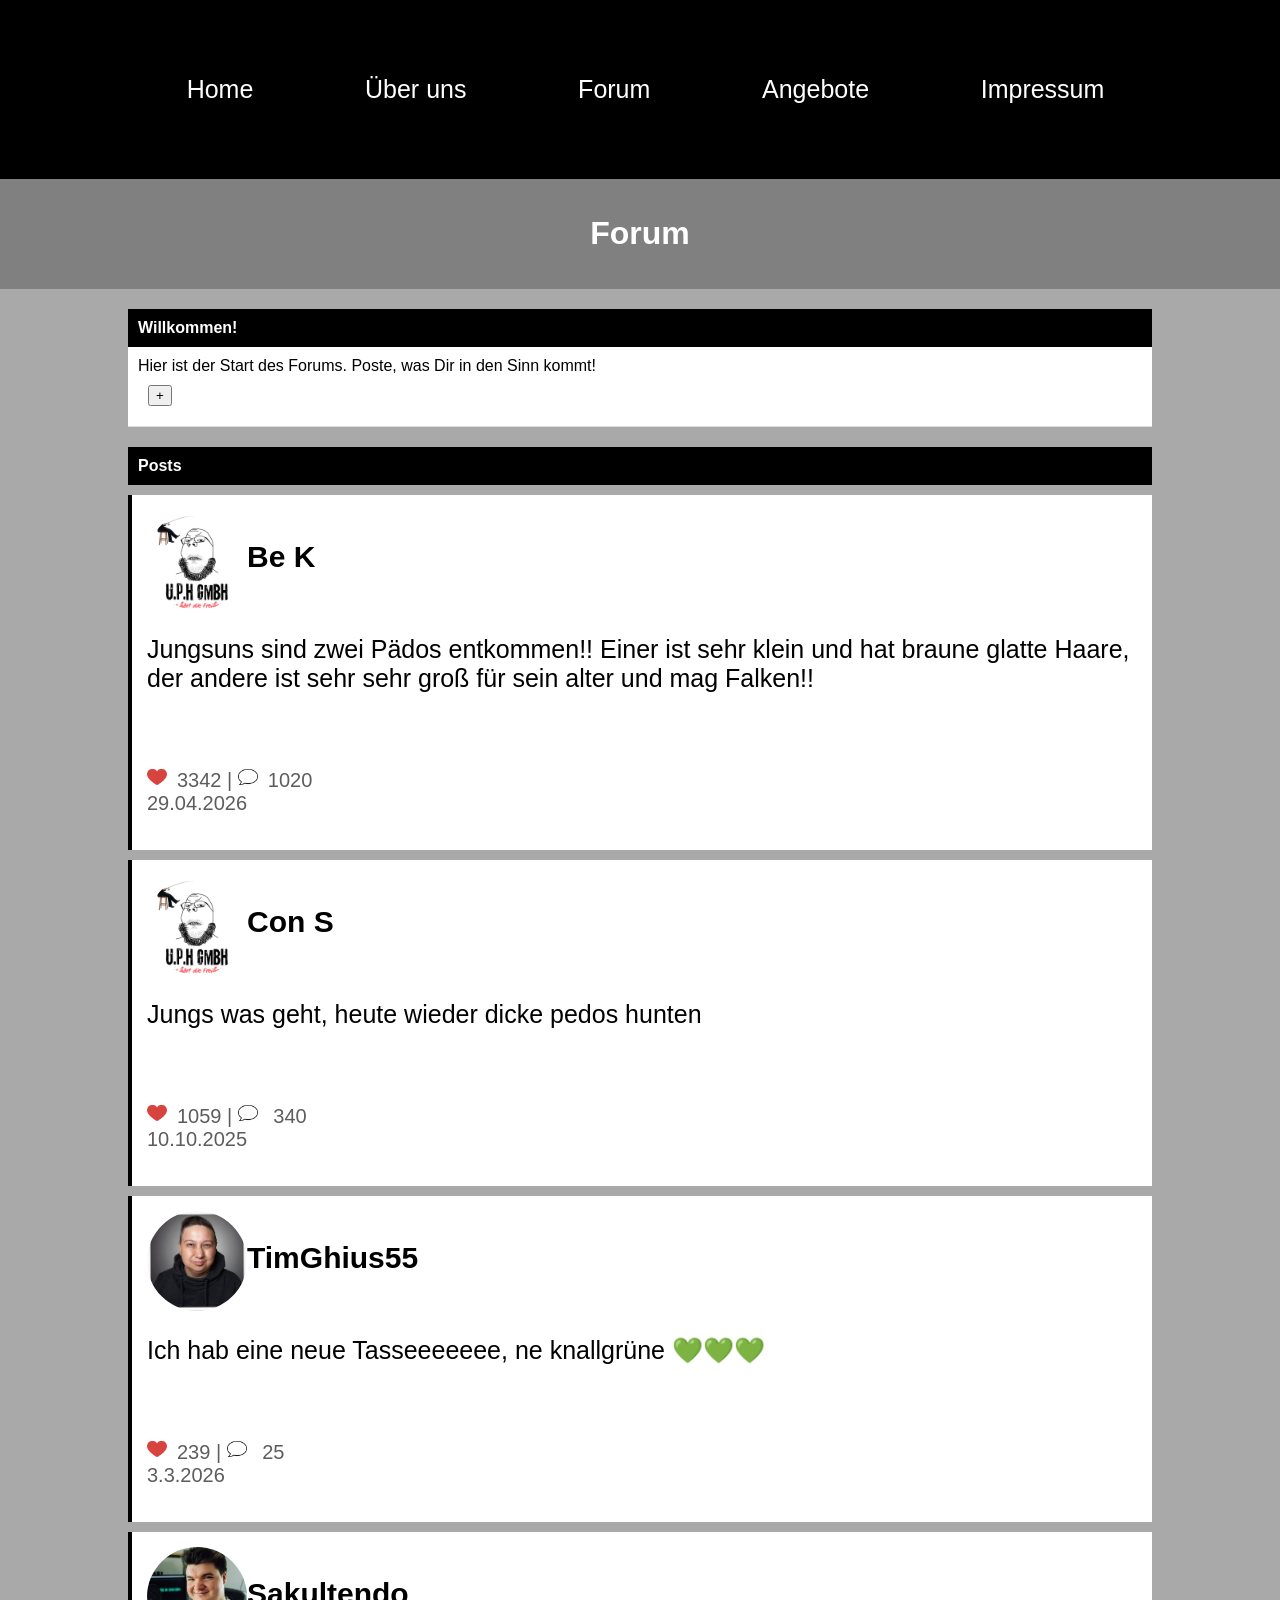
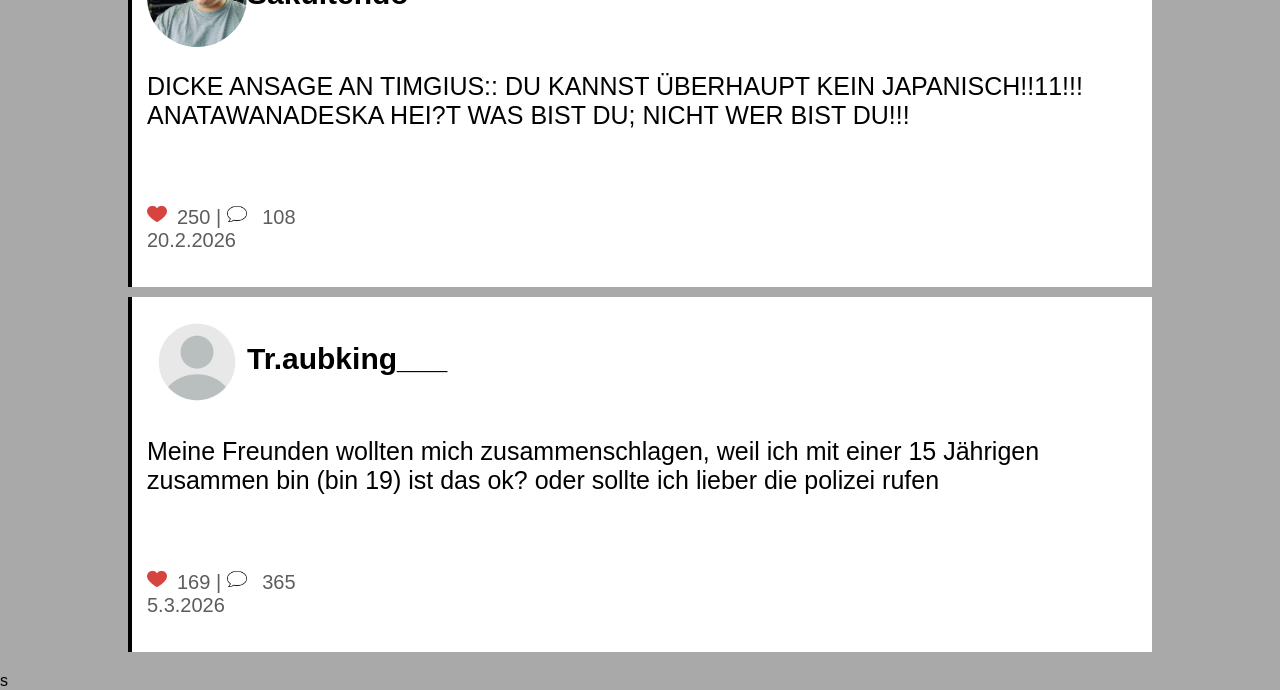
<file: forum.html>
<!DOCTYPE html>
<html lang="en">
<head>
  <meta charset="UTF-8">
  <title>UPH-Forum</title>
</head>
<body>
<div class="navbar">
    <a href="index.html">Home</a>
    <a href="about.html">Über uns</a>
    <a href="forum.html">Forum</a>
    <a href="angebote.html">Angebote</a>
    <a href="impressum.html">Impressum</a>
 </div>
    <style>
    .navbar {
    background-color: black;
    display:flex;
    justify-content: space-evenly;
    align-items: center;
    padding: 75px;
    padding-right:5%;
    
}
.navbar a:hover {
    text-decoration: underline;
}
.navbar a  {
color: white;
text-decoration: none;
font-family:Arial ;
font-size: 25px;
}
    body {
      font-family: Arial, sans-serif;
      background-color: darkgray;
      margin: 0;
    }

    header {
      background-color:gray;
      color: white;
      padding: 15px;
      text-align: center;
    }

    .con {
      width: 80%;
      margin: 20px auto;
    }

    .category {
      background:black;
      color: white;
      padding: 10px;
      margin-top: 20px;
      font-weight: bold;
    }

    .thread {
      background: white;
      padding: 10px;
      border-bottom: 1px solid #ddd;
      font-family: Arial, Helvetica, sans-serif;
    }

    .thread-title {
      font-weight: bold;
      color: black;
    }

    .thread-meta {
      font-size: 12px;
      color: gray;
    }

    .post {
      background: white;
      padding: 15px;
      margin-top: 10px;
      border-left: 4px solid black;
      font-size: 25px;
    }

    .username {
      font-weight: bold;
      font-size: 30px;
      display: flex;
    }
    .postinfo {
        color: rgb(94, 92, 92);
        font-size: 20px;
    }
  </style>

<header>
  <h1>Forum</h1>
</header>

<div class="con">

  <div class="category">Willkommen!</div>

  <div class="thread">
    Hier ist der Start des Forums. Poste, was Dir in den Sinn kommt!
    <br><button style="margin: 10px;">+</button>
  </div>

  <div class="category">Posts</div>
   <div class="post">
    <div class="username"><img src="pics/uphreal.png" style="border-radius: 50%;width: 100px;height: 100px ;"><p>Be K </p></div>
    <p>Jungsuns sind zwei Pädos entkommen!! Einer ist sehr klein und hat braune glatte Haare, der andere ist sehr sehr groß für sein alter und mag Falken!!</p>
    <br>
    <div class="postinfo">

    <p> <img src="pics/herz.png" style=" width: 20px; height: 20px;padding-right: 10px;">3342 | <img src="pics/sprechblase.png" style=" width: 20px; height: 20px;padding-right: 10px;">1020
    <br> 29.04.2026</p>
    </div>
  </div>

  <div class="post">
    <div class="username"><img src="pics/uphreal.png" style="border-radius: 50%;width: 100px;height: 100px ;"><p>Con S</p></div>
    <p>Jungs was geht, heute wieder dicke pedos hunten</p>
    <br>
    <div class="postinfo">

    <p> <img src="pics/herz.png" style=" width: 20px; height: 20px;padding-right: 10px;">1059 | <img src="pics/sprechblase.png" style=" width: 20px; height: 20px;padding-right: 10px;"> 340
    <br> 10.10.2025</p>
    </div>
  </div>

  <div class="post">
    <div class="username"><img src="pics/tim.jpg" style="border-radius: 50%;width: 100px;height: 100px ;"><p>TimGhius55</p></div>
    <p>Ich hab eine neue Tasseeeeeee, ne knallgrüne 💚💚💚 </p>
    <br>
    <div class="postinfo">

    <p> <img src="pics/herz.png" style=" width: 20px; height: 20px;padding-right: 10px;">239 | <img src="pics/sprechblase.png" style=" width: 20px; height: 20px;padding-right: 10px;"> 25
    <br> 3.3.2026</p>
    </div>
</div>

 <div class="post">
    <div class="username"><img src="pics/saku.jpg" style="border-radius: 50%;width: 100px;height: 100px ;"><p>Sakultendo</p></div>
    <p>DICKE ANSAGE AN TIMGIUS:: DU KANNST ÜBERHAUPT KEIN JAPANISCH!!11!!! ANATAWANADESKA HEI?T WAS BIST DU; NICHT WER BIST DU!!! </p>
    <br>
    <div class="postinfo">

    <p> <img src="pics/herz.png" style=" width: 20px; height: 20px;padding-right: 10px;">250 | <img src="pics/sprechblase.png" style=" width: 20px; height: 20px;padding-right: 10px;"> 108
    <br> 20.2.2026</p>
    </div>
</div>
 <div class="post">
    <div class="username"><img src="pics/ano.webp" style="border-radius: 50%;width: 100px;height: 100px ;"><p>Tr.aubking___</p></div>
    <p>Meine Freunden wollten mich zusammenschlagen, weil ich mit einer 15 Jährigen zusammen bin (bin 19) ist das ok? oder sollte ich lieber die polizei rufen </p>
    <br>
    <div class="postinfo">

    <p> <img src="pics/herz.png" style=" width: 20px; height: 20px;padding-right: 10px;">169 | <img src="pics/sprechblase.png" style=" width: 20px; height: 20px;padding-right: 10px;"> 365
    <br> 5.3.2026</p>
    </div>
</div>






</div>
</body>
</html>s
</file>
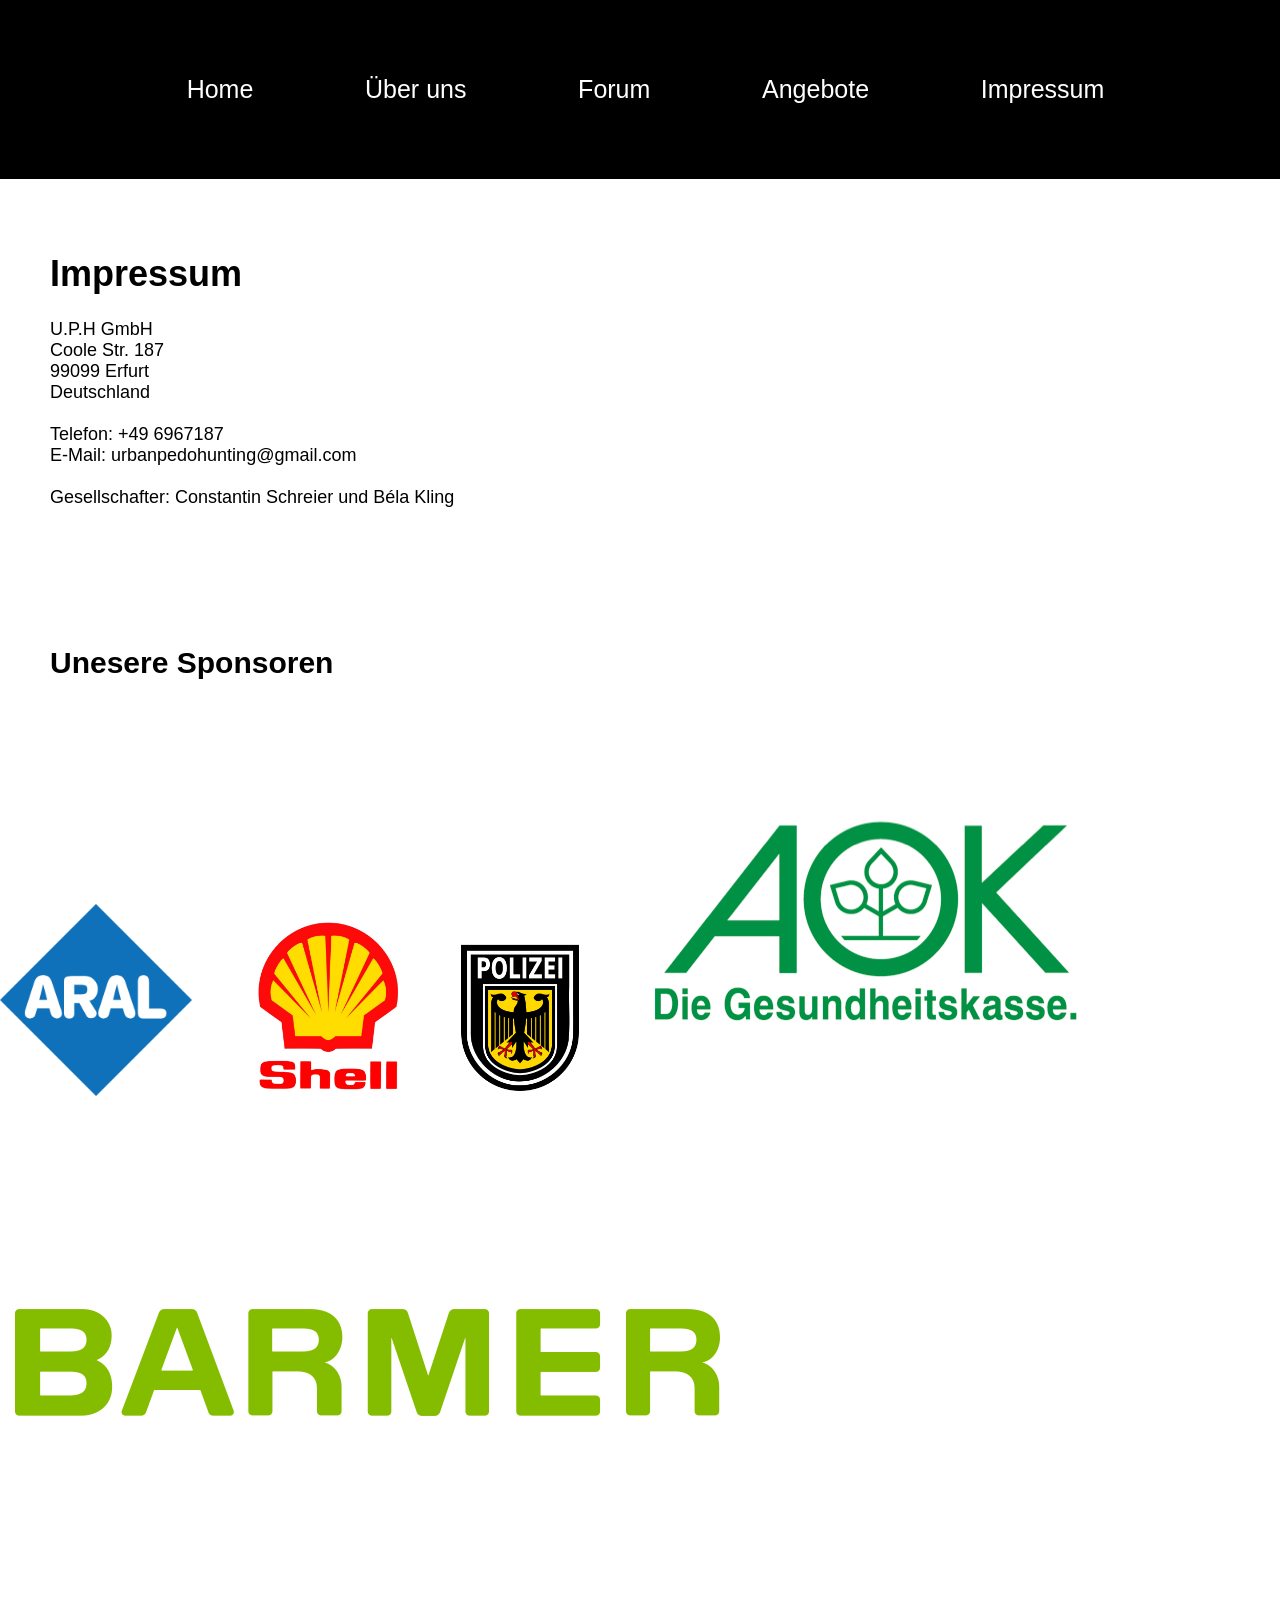
<file: impressum.html>
<!DOCTYPE html>
<html lang="en">
<head>
    <meta charset="UTF-8">
    <meta name="viewport" content="width=device-width, initial-scale=1.0">
    <title>UPH-Impressum</title>
    <link rel="stylesheet" href="style.css">
</head>
<body>
 <div class="navbar">
    <a href="index.html">Home</a>
    <a href="about.html">Über uns</a>
    <a href="forum.html">Forum</a>
    <a href="angebote.html">Angebote</a>
    <a href="impressum.html">Impressum</a>
 </div>

 <div class="impressum">
    <h1>Impressum</h1>
 <P> U.P.H GmbH
    <br> Coole Str. 187
    <br> 99099 Erfurt
    <br> Deutschland
    <br>
    <br> Telefon: +49 6967187
    <br> E-Mail: urbanpedohunting@gmail.com
    <br> 
    <br> Gesellschafter: Constantin Schreier und Béla Kling
 </P>
 </div>
 <h1 style="font-family: Arial, Helvetica, sans-serif; font-size:30px;padding:50px">Unesere Sponsoren</h1>
 <div class="Sponsoren">
   <img src="pics/anal tankstellte.png" alt="Aral Tanke" style="  height: 15%;width: 15%;">
   <img src="pics/shell.jpg" alt="Shell Tanke"style="  height: 20%;width: 20%;">
   <img src="pics/policia.png" alt="Polizei"style="  height: 10%;width: 10%;">
<img src="pics/aok.png" alt="AOK" style= "height: 10%,width:10%;">
<img src="pics/Barmer.png" alt="Barmer" style= "height: 10%,width:10%;">
 </div>
</file>
<file: style.css>
body {
    margin: 0;
}
.navbar {
    background-color: black;
    display:flex;
    justify-content: space-evenly;
    align-items: center;
    padding: 75px;
    padding-right:5%;
    
}
.navbar a:hover {
    text-decoration: underline;
}
.navbar a  {
color: white;
text-decoration: none;
font-family:Arial ;
font-size: 25px;
}

.container {
    display:flex;
    width:50vw;
    height:50vw;
}
.container img {
    padding-left:500px;
    width:50vw;
    height:50vw;
}

.rechts {
    width: 50%;
    background-color: gray;
    font-family:arial;
    align-items:center;
    justify-content:cetner;
    font-size:200px;
    border-up:200px;
    padding-up:200px;
}

.infotainer {
    background-color: black ;
    color: white;
}

.infotainer {
    display: grid;
    grid-template-columns: repeat(3, 1fr);
    padding: 75px;
    gap:75px;
    box-sizing: border-box;

}

.infotainer img {
    width: 75%;
    object-fit: cover;
    padding: 50px;
    padding-bottom: 25px;
}


.eins {
    display: flex;
    font-family: Arial, Helvetica, sans-serif;
    font-size: 20px;
    background-color: lightgray;
    align-items: center;
}

.zwei {
    display: flex;
    align-items: center;
    gap: 20px;
    font-family: Arial, Helvetica, sans-serif;
    font-size: 20px;
}

.trechts {
    padding: 50px;
    padding-bottom: 75px;
    padding-top: 75px;
}
.tlinks {
    padding: 50px;
    padding-bottom: 75px;
    padding-top: 75px;
}
.blinks   {
    padding: 50px;
}

.blinks img {
    width: 500px;
    height: auto;
}
.brechts {
    padding:50px;
}
.brechts img {
    width: auto;
    height: 500px;
    
}

.impressum {
    padding: 50px;
    font-family: Arial, Helvetica, sans-serif;
    font-size: large;
}

.angebote {
    display:flex;
    border-left: 100px;
}
.angebote img {
        padding:25px;
        padding-left:300px;
         height: 25%;
         width: 25%;
}

.sponsoren {
    display: grid;
}
</file>
